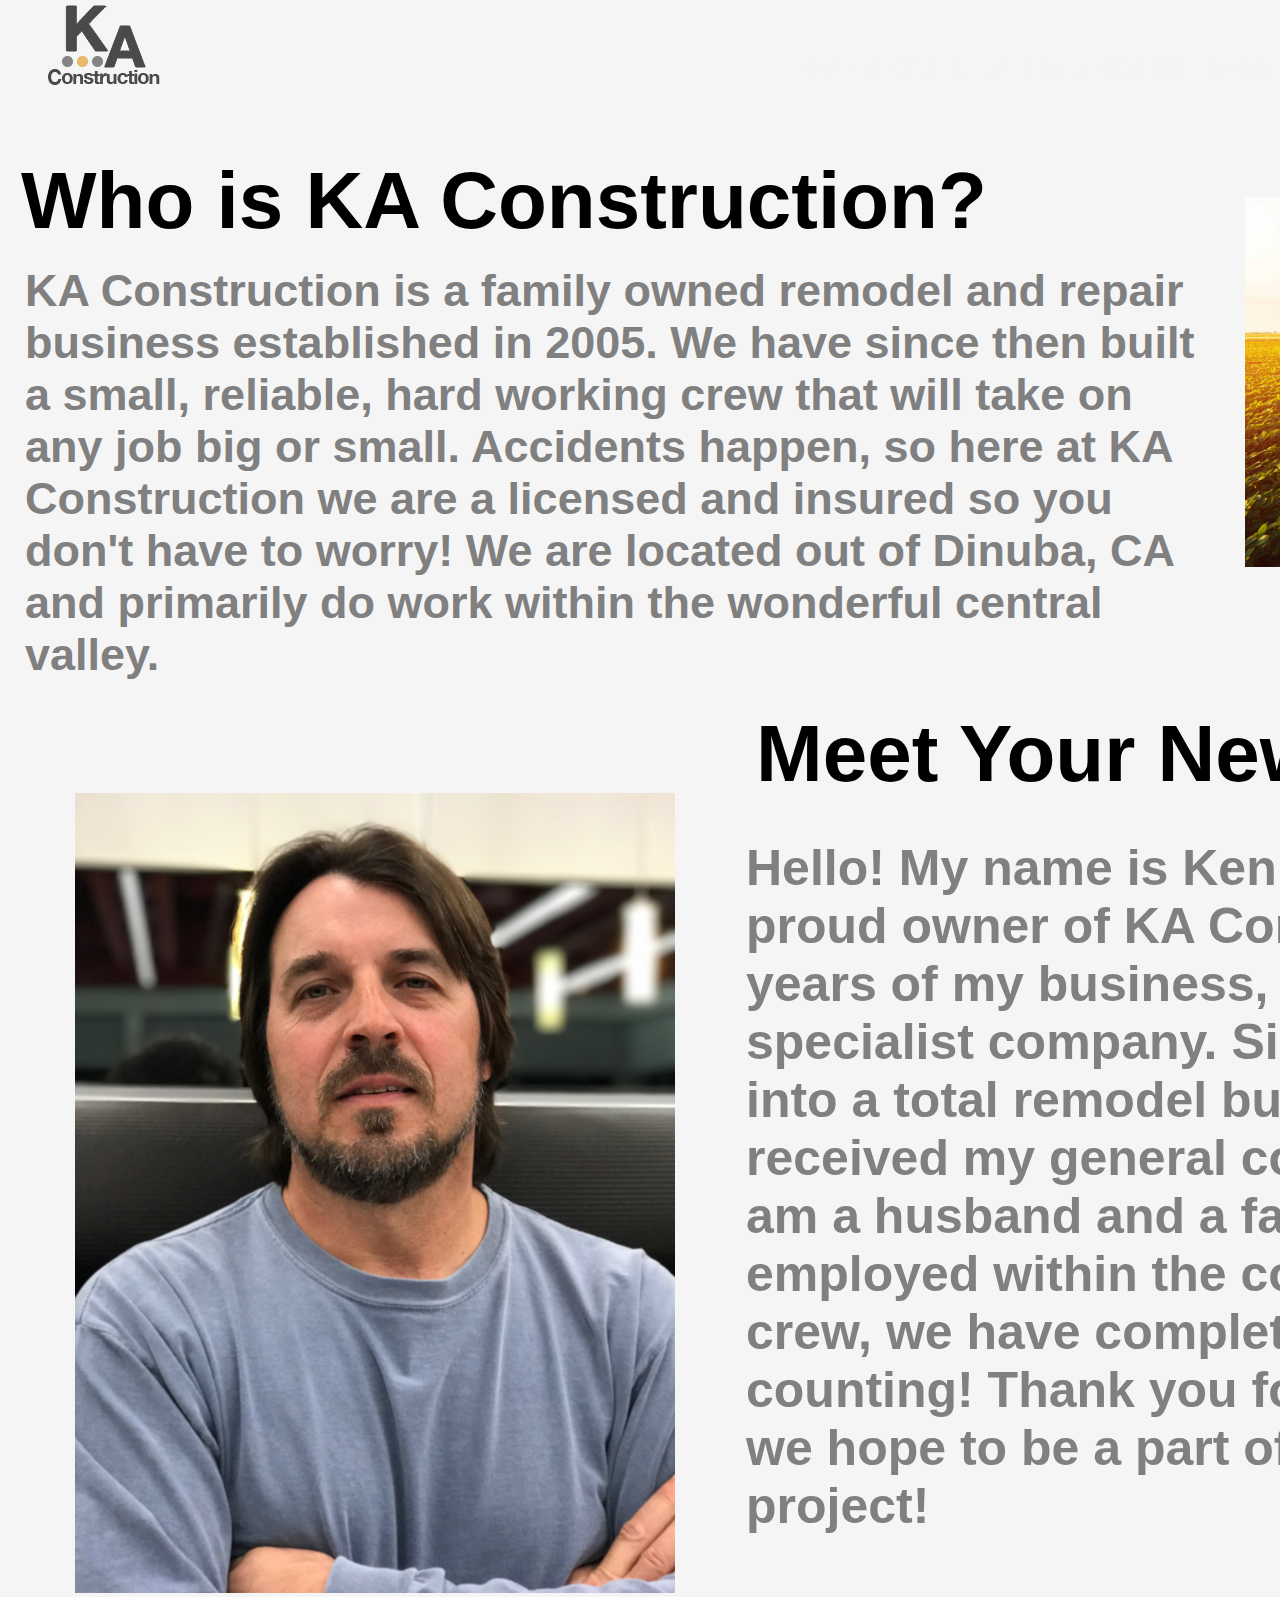
<file: about.html>
<!DOCTYPE html>
<html lang="en">

<head>
    <meta charset="UTF-8">
    <meta name="viewport" content="width=<device-width>, initial-scale=1.0">
    <link rel="stylesheet" href="./css/about.css" />
    <title>Document</title>
</head>


<body>

    <nav>
        <div class="logo"><a href="./index.html"><img src="./img/small-logo.png" alt="logo"> </a></div>
        <ul>
            <li><a href="./index.html">HOME</a></li>
            <li><a href="./browse.html">SERVICES</a></li>
            <li><a href="./estimate.html">ESTIMATES</a></li>
            <li><a href="./contact.html">CONTACT</a></li>
            <li><a href="./about.html">ABOUT</a></li>

        </ul>
    </nav>

    <div class="head">
        <div class="head-text">
            <h1>Who is KA Construction?</h1>
        </div>

        <div class="text">

            <p>KA Construction is a family owned remodel and repair business established in 2005. We have since then
                built a small, reliable, hard working crew that will take on any job big or small. Accidents happen, so
                here at KA Construction we are a licensed and insured so you don't have to worry! We are located out of
                Dinuba, CA and primarily do work within the wonderful central valley. </p>

        </div>
    </div>

    <div class="head-two">

        <div class="head-text-two">
            <h1>Meet Your New Contractor!</h1>
        </div>

        <div class="text-two">

            <p> Hello! My name is Ken Simmons and I am the proud owner of KA Construction. In the early years of my
                business, we were solely a flooring specialist company. Since then we have grown into a total remodel
                business when I passed and received my general contractors license in 2012. I am a husband and a father
                of 2 boys who are employed within the company. Together with my crew, we have completed over 5,000 jobs
                and
                counting! Thank you for exploring our company, we hope to be a part of your next remodel project! </p>

        </div>


    </div>

    <div class="image">

        <img src="./img/pops.jpeg" alt="Self Portrait" height="100%;" width="100%;">
    </div>

    <div class="right-image">

        <img src="./img/valley .jpg" alt="Farming" height="100%;" width="100%;" </div>





</body>

</html>
</file>
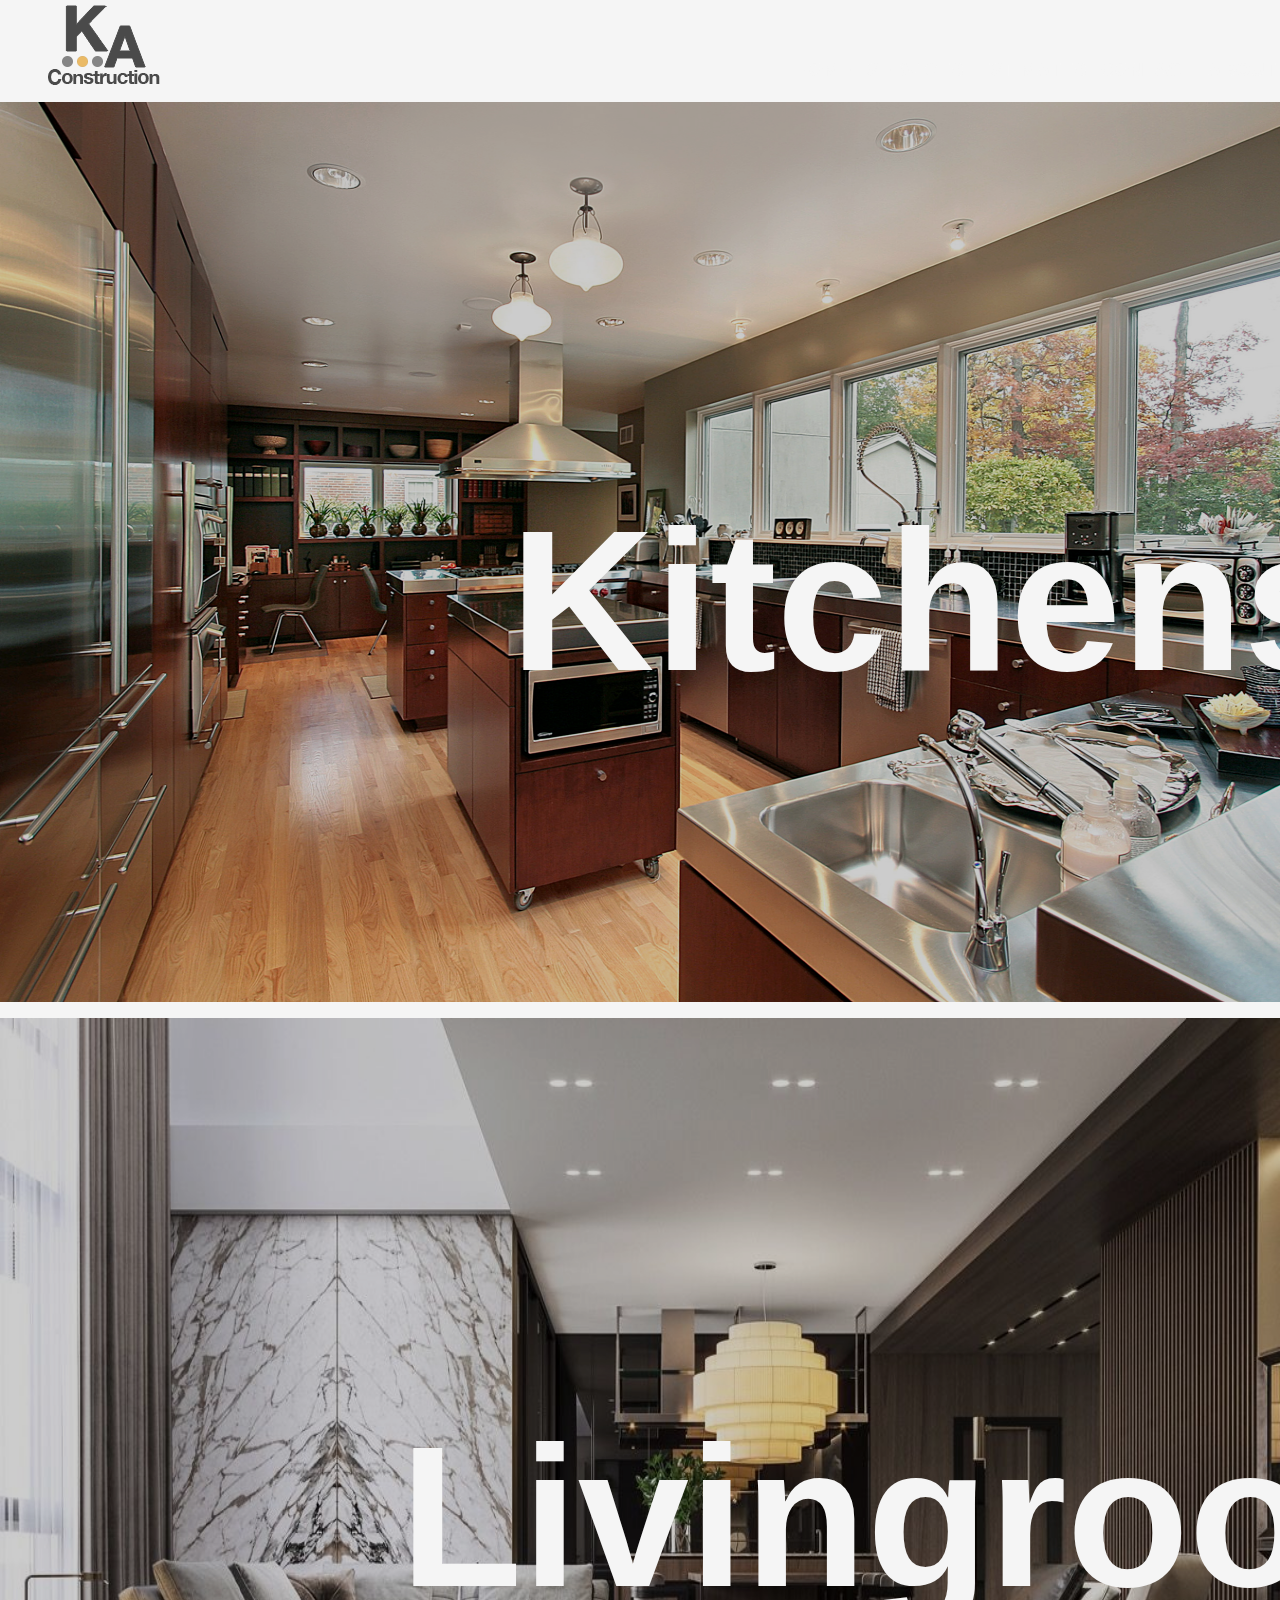
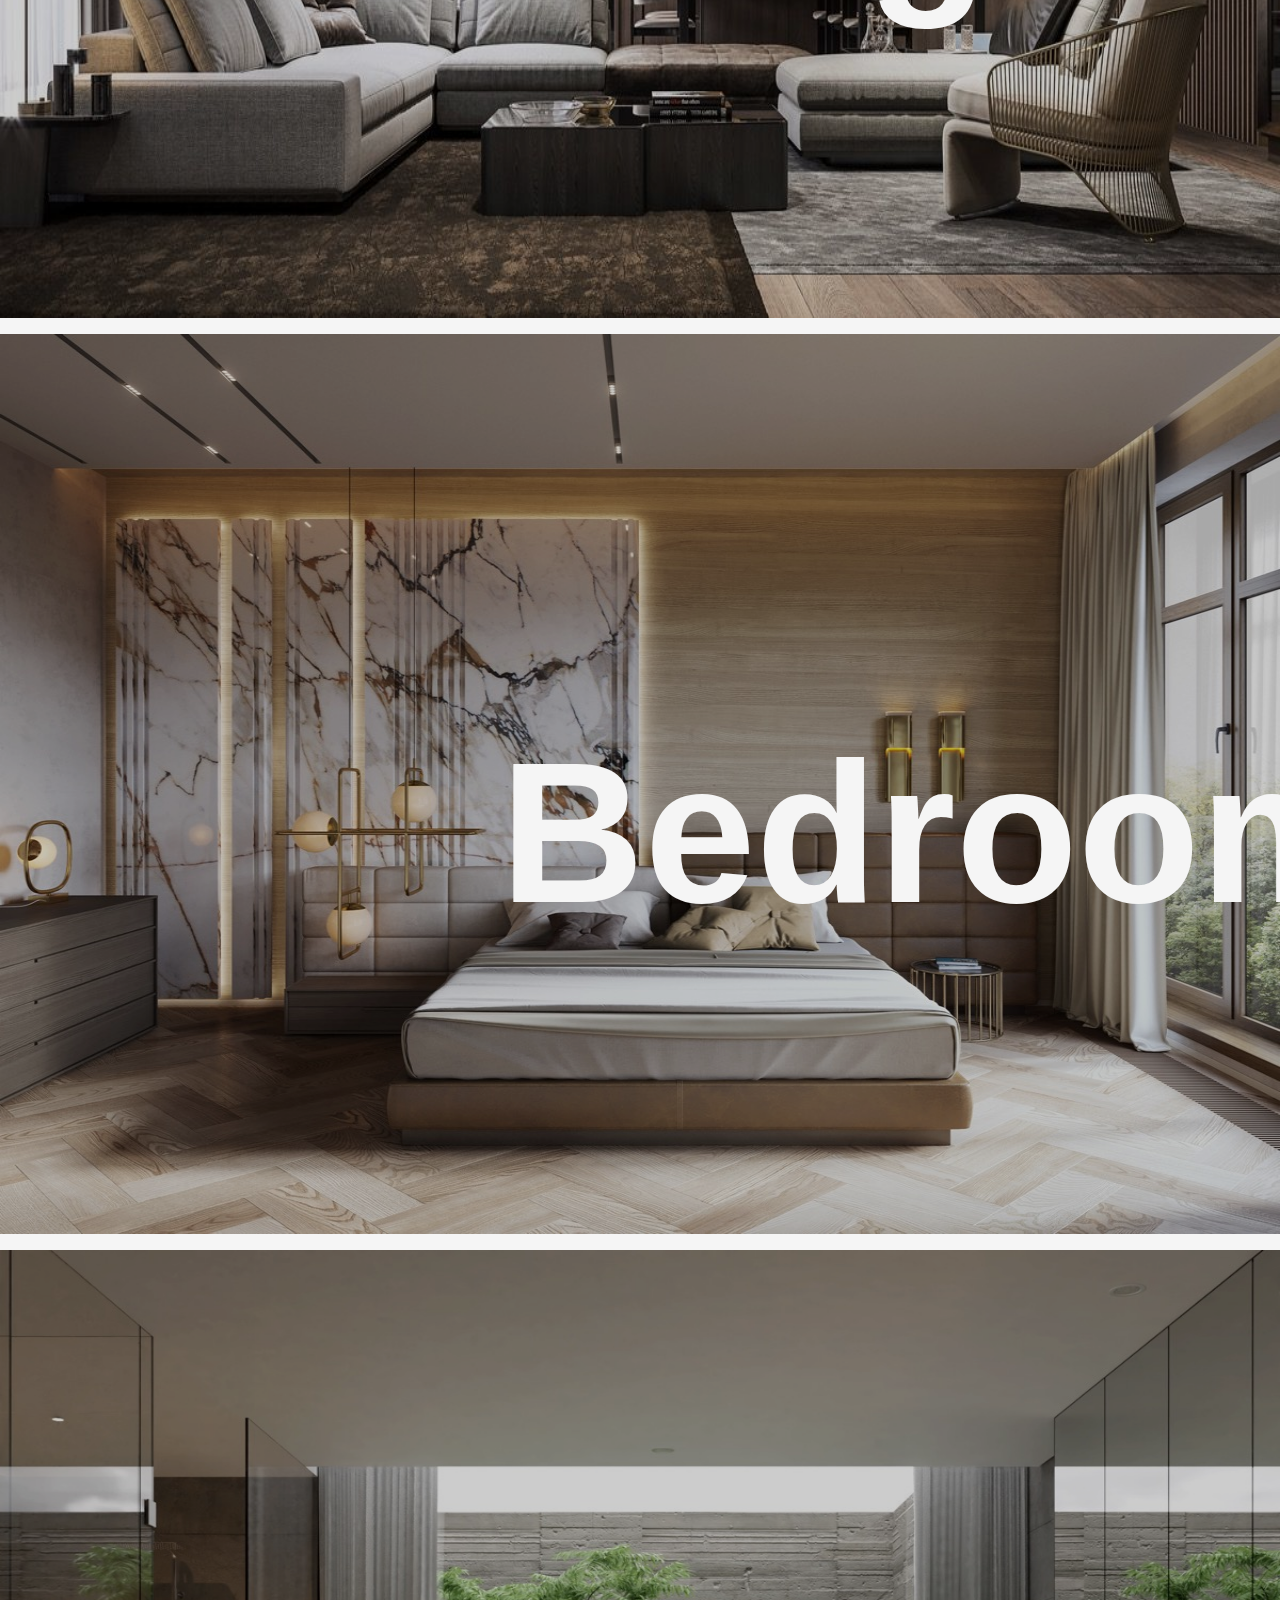
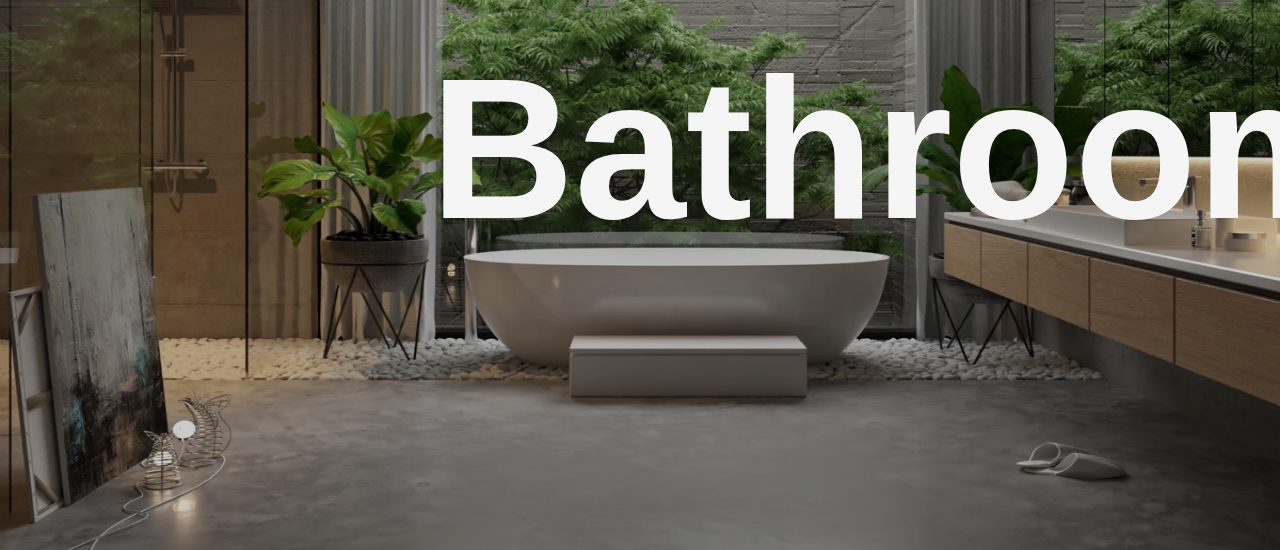
<file: browse.html>
<!DOCTYPE html>
<html lang="en">

<head>
    <meta charset="UTF-8">
    <meta name="viewport" content="width=device-width, initial-scale=1.0">
    <link rel="stylesheet" href="./css/browse.css" />
    <title>Document</title>
</head>

<body>

    <nav>
        <div class="logo"><a href="./index.html"><img src="./img/small-logo.png" alt="logo"> </a></div>
        <ul>
            <li><a href="./index.html">HOME</a></li>
            <li><a href="./browse.html">SERVICES</a></li>
            <li><a href="./estimate.html">ESTIMATES</a></li>
            <li><a href="./contact.html">CONTACT</a></li>
            <li><a href="./about.html">ABOUT</a></li>

        </ul>
    </nav>



    <div class="kit-box" style="background-image: url('./img/kitchen.jpg');">

        <h1 class="kitchen-text">Kitchens</h1>
        <div class="kit-opacity">
            <p>x </p>
        </div>
    </div>

    <div class="liv-box" style="background-image: url(./img/lux-living.jpg);">
        <h1 class="living-text">Livingrooms</h1>
        <div class="liv-opacity">
            <p>x</p>
        </div>
    </div>

    <div class="bed-box" style="background-image: url(./img/lux-bed.jpg);">
        <h1 class="bed-text">Bedrooms</h1>
        <div class="bed-opacity">
            <p>x</p>
        </div>
    </div>

    <div class="bath-box" style="background-image: url(./img/lux-bathroom.jpg);">
        <h1 class="bath-text">Bathrooms</h1>
        <div class="bath-opacity">
            <p>x</p>
        </div>


    </div>















    <!-- <div class="container">

        <div class="pictures">
            <img src="./img/kitchen.jpg" alt="KITCHENS" style="width:100%">
            <div class="middle">
                <div class="kit-text">Kitchens</div>
            </div> 



            <div class="pictures">
                <img src="./img/bathroom.jpg" alt="Bathroom" style="width:100%">
                    <div class="bath-text">Bathrooms</div>

            </div>


            <div class="pictures">
                <img src="./img/living-room.jpg" alt="Living room" style="width:100%">


            </div>

            <div class="pictures">
                <img src="./img/bedroom.jpg" alt="Bedroom" style="width:100%">


            </div>


        </div>  -->



</body>

</html>
</file>
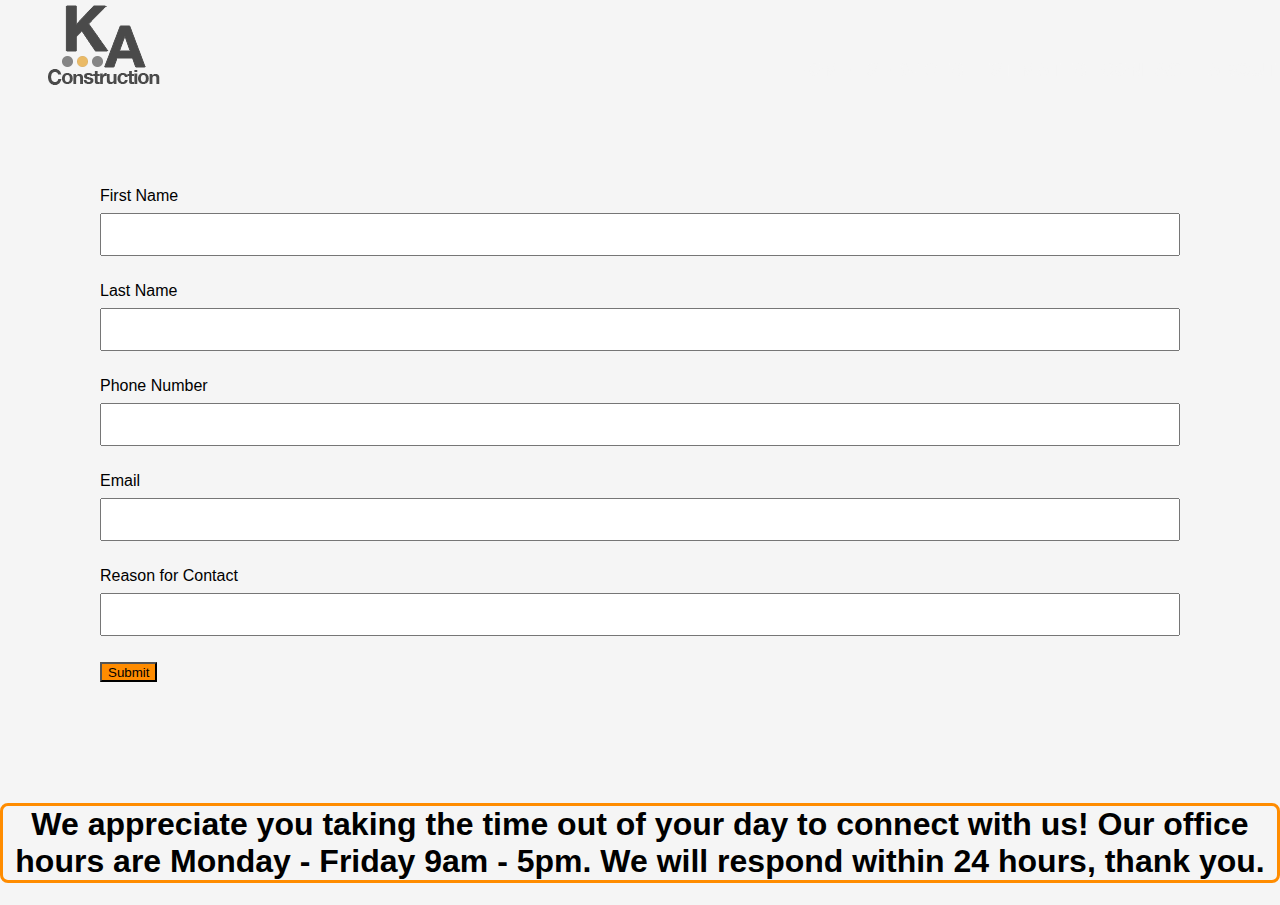
<file: contact.html>
<!DOCTYPE html>
<html lang="en">

<head>
    <meta charset="UTF-8">
    <meta name="viewport" content="width=device-width, initial-scale=1.0">
    <link rel="stylesheet" href="./css/contact.css" />
    <title>Document</title>
</head>


<body>
    <nav>
        <div class="logo"><a href="./index.html"><img src="./img/small-logo.png" alt="logo"> </a></div>
        <ul>
            <li><a href="./index.html">HOME</a></li>
            <li><a href="./browse.html">SERVICES</a></li>
            <li><a href="./estimate.html">ESTIMATES</a></li>
            <li><a href="./contact.html">CONTACT</a></li>
            <li><a href="./about.html">ABOUT</a></li>

        </ul>
    </nav>

    <div class="form">
        <form>
            <label for="fname">First Name</label>
            <input class="input" type="text" id="fname" name="fname"> <br> <br>
            <label for="lname">Last Name</label>
            <input class="input" type="text" id="lname" name="lname"><br> <br>
            <label for="phone">Phone Number</label>
            <input class="input" type="text" id="fname" name="fname"><br> <br>
            <label for="email">Email</label>
            <input class="input" type="text" id="lname" name="lname"><br> <br>
            <label for="contact">Reason for Contact</label>
            <input class="input" type="text" id="fname" name="fname"><br> <br>
            <input class="submit" type="submit" value="Submit">

        </form>
    </div>
    <h1> We appreciate you taking the time out of your day to connect with us! Our office hours are Monday -
        Friday
        9am - 5pm. We will respond within 24 hours, thank you. </h1>
</body>

</html>
</file>
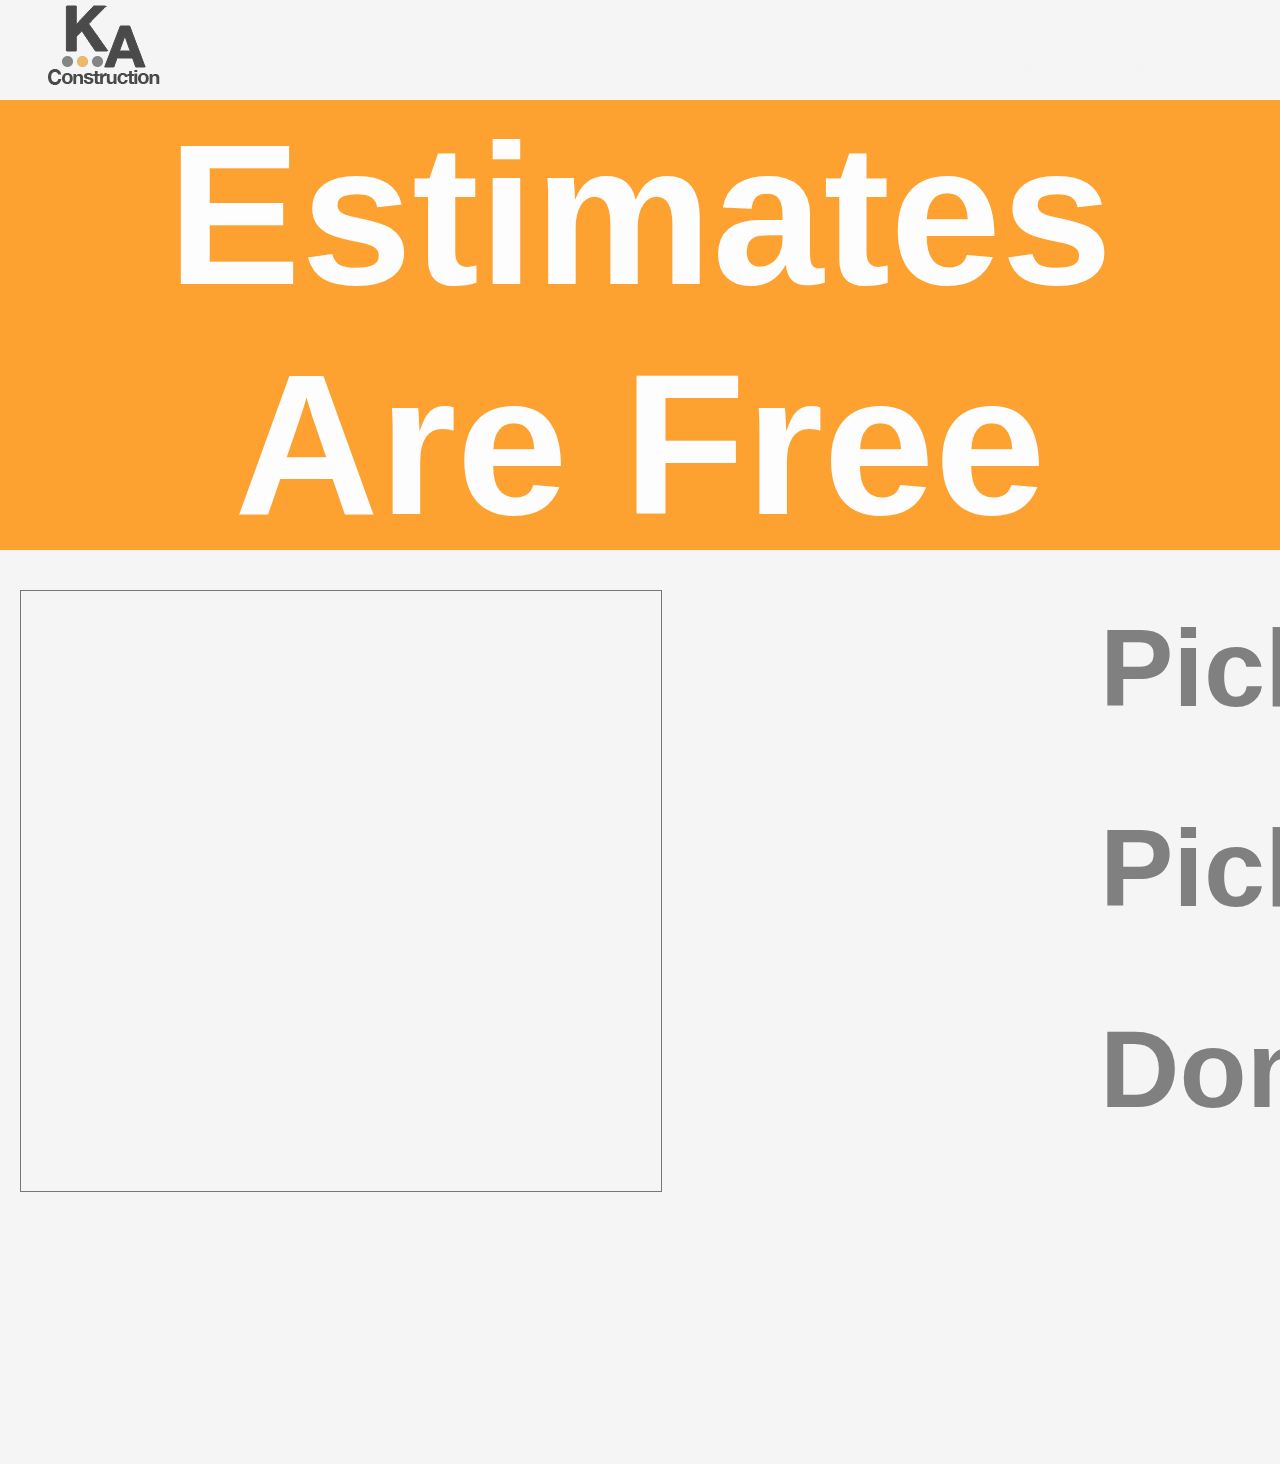
<file: estimate.html>
<!DOCTYPE html>
<html lang="en">

<head>
    <meta charset="UTF-8">
    <meta name="viewport" content="width=device-width, initial-scale=1.0">
    <link rel="stylesheet" href="./css/estimate.css" />
    <title>Document</title>
</head>


<body>

    <nav>
        <div class="logo"><a href="./index.html"><img src="./img/small-logo.png" alt="logo"> </a></div>
        <ul>
            <li><a href="./index.html">HOME</a></li>
            <li><a href="./browse.html">SERVICES</a></li>
            <li><a href="./estimate.html">ESTIMATES</a></li>
            <li><a href="./contact.html">CONTACT</a></li>
            <li><a href="./about.html">ABOUT</a></li>

        </ul>
    </nav>

    <div class="estimates">
        <div class="text">
            <h1>Estimates <br>Are Free</h1>
        </div>
    </div>
    <div class="calender">
        <iframe class="frame"
            src="https://calendar.google.com/calendar/embed?height=600&amp;wkst=1&amp;bgcolor=%23F09300&amp;ctz=America%2FLos_Angeles&amp;src=MTlrZHM5OEBnbWFpbC5jb20&amp;src=YWRkcmVzc2Jvb2sjY29udGFjdHNAZ3JvdXAudi5jYWxlbmRhci5nb29nbGUuY29t&amp;src=Zzc4YjA4dmJlcm45MWFqcDNlYTZraXY4dDhAZ3JvdXAuY2FsZW5kYXIuZ29vZ2xlLmNvbQ&amp;src=ZW4udXNhI2hvbGlkYXlAZ3JvdXAudi5jYWxlbmRhci5nb29nbGUuY29t&amp;color=%23039BE5&amp;color=%2333B679&amp;color=%23795548&amp;color=%230B8043&amp;showTitle=0&amp;showNav=1"
            style="border:solid 1px #777" width="800" height="600" frameborder="0" scrolling="no"></iframe>

    </div>

    <div class="aside">
        <div class="aside-text">
            <h1>Pick a Date.</h1>
            <h1>Pick a Time.</h1>
            <h1>Done.</h1>

        </div>

    </div>
</body>

</html>
</file>
<file: css/about.css>
body {
  background-color: whitesmoke;
  margin: 0;
  font-family: Arial, Helvetica, sans-serif;
}

nav {
    height: 70px;
    width: 100%;
    background-color:transparent;
    color: white;
    opacity: 0.7;
    margin: 1px;
    border-radius: 10px;
    text-align: right;
    font-weight: bold;
    }

    li{
      display: inline-block;
      padding: 5px;
      text-align: right;
      position: relative;
      top:38px;
      font-size: larger;
    }
    
    a{
        text-decoration: none;
        color:gray;
    }
    
    
    a:link {
        color:whitesmoke;
      }
      
     
      a:hover {
        color: orange;
      }
      
      
     

      .logo{
        position: relative;
        float: left;
        bottom: 43px;
    
      }

      .head{
      height: 100px;
      width: 1180px;
      background-color: transparent;
      border-radius: 15px;
      }

      .head-text{
        font-size: 40px;
        position: relative;
        right: 190px;
        top:15px;
        color:black;

      }

      .text{
        font-size: 45px;
        font-weight: bold;
        position: relative;
        left: 25px;
        bottom: 20px;
        color: gray;
      }

      .head-two{
        height: 100px;
        width: 1180px;
      background-color: transparent;
      border-radius: 15px;
      position: relative;
      top: 400px;
      left:736px;
      }

      .head-text-two{
        font-size: 40px;
        position: relative;
        left: 20px;
        top:15px;
        color:black;
      }
      
      .image{
        height: auto;
        width: 600px;
        background-color: transparent;
        position: relative;
        top: 400px;
        left: 75px;
        /* border: 5px solid darkorange; */
        border-radius: 10px;

      }

      .text-two{
        font-size: 50px;
        font-weight: bold;
        position: relative;
        left:10px;
        color:gray;
      }

      .right-image{
        height: auto;
        width: 600px;
        background-color: transparent;
        position: relative;
        bottom: 1000px;
        left: 1245px;
        /* border: 5px solid darkorange; */
        border-radius: 10px;
      }
</file>
<file: css/browse.css>
body {
  background-color: whitesmoke;
  margin: 0;
  font-family: Arial, Helvetica, sans-serif;
  
}

nav {
    height: 70px;
    width: 100%;
    background-color:transparent;
    color: white;
    opacity: 0.7;
    margin: 1px;
    border-radius: 10px;
    text-align: right;
    /* text-shadow: 3px 3px black; */
    font-weight: bold;
    }

    li{
      display: inline-block;
      padding: 5px;
      text-align: right;
      position: relative;
      top:38px;
      font-size: larger;
    }
    
    a{
        text-decoration: none;
        color:gray
    }
    
    
    a:link {
        color:whitesmoke;
      }
      
     
      a:hover {
        color: orange;
      }
 
     





     a.active{
      border-bottom: 3px #D4A455;
    }
      
      .logo{
        position: relative;
        float: left;
        bottom: 43px;
    
      }


      .kit-box{
        
        height:100vh;
        width:100vw;
        background-position: center;
        background-size: 100% 100%;
        position: relative;
      }

      .kitchen-text{
        z-index: 10;
        position: absolute;
        color: whitesmoke;
        font-size: 200px;
        left: 510px;
        top: 250px;
        
      }

      .kit-opacity{
        background-color: black;
        height: 100%;
        width: 100%;
        opacity: .2;
        z-index: 2;
        
      }

      .liv-box{
        height:100vh;
        width:100vw;
        background-position: center;
        background-size: 100% 100%;
        position: relative;
      }

      .living-text{
        z-index: 10;
        position: absolute;
        color: whitesmoke;
        font-size: 200px;
        left: 400px;
        top: 250px;
      }

      .liv-opacity{
        background-color: black;
        height: 100%;
        width: 100%;
        opacity: .2;
        z-index: 2;
      }

      .bed-box{
        height:100vh;
        width:100vw;
        background-position: center;
        background-size: 100% 100%;
        position: relative;
      }

      .bed-text{
        z-index: 10;
        position: absolute;
        color: whitesmoke;
        font-size: 200px;
        left: 500px;
        top: 250px;
      }

      .bed-opacity{
        background-color: black;
        height: 100%;
        width: 100%;
        opacity: .2;
        z-index: 2;
      }

      .bath-box{
        height:100vh;
        width:100vw;
        background-position: center;
        background-size: 100% 100%;
        position: relative;
      }

      .bath-text{
        z-index: 10;
        position: absolute;
        color: whitesmoke;
        font-size: 200px;
        left: 430px;
        top: 250px;
      }

      .bath-opacity{
        background-color: black;
        height: 100%;
        width: 100%;
        opacity: .2;
        z-index: 2;
      }
</file>
<file: css/contact.css>
body {
  background-color: whitesmoke;
  margin: 0;
  font-family: Arial, Helvetica, sans-serif;
  
}

nav {
    height: 70px;
    width: 100%;
    background-color:transparent;
    color: white;
    opacity: 0.7;
    margin: 1px;
    border-radius: 10px;
    text-align: right;
    font-weight: bold;
    }

    li{
      display: inline-block;
      padding: 5px;
      text-align: right;
      position: relative;
      top:38px;
      font-size: larger;
    }
    
    a{
        text-decoration: none;
        color:gray;
    }
    
    
    a:link {
        color:whitesmoke;
      }
      
     
      a:hover {
        color: orange;
      }
      
      
     

      .input {
        width: 100%;
        padding: 12px 20px;
        margin: 8px 0;
        box-sizing: border-box;
        
      }
.form{
  padding:100px;
}


      .logo{
        position: relative;
        float: left;
        bottom: 43px;
    
      }

      h1{
       text-align: center;
       border-style:solid;
       border-color: darkorange;
       border-radius: 8px;
      
      }

      .submit{
        height: 20px;
        background-color: darkorange;
      }

      .submit:hover{
        opacity: 0.8;
      }
</file>
<file: css/estimate.css>
body {
  background-color: whitesmoke;
  margin: 0;
  font-family: Arial, Helvetica, sans-serif;
}

nav {
    height: 70px;
    width: 100%;
    background-color:transparent;
    color: white;
    opacity: 0.7;
    margin: 1px;
    border-radius: 10px;
    text-align: right;
    font-weight: bold;
    }

    li{
      display: inline-block;
      padding: 5px;
      text-align: right;
      position: relative;
      top:38px;
      font-size: larger;
    }
    
    a{
        text-decoration: none;
        color:gray;
    }
    
    
    a:link {
        color:whitesmoke;
      }
      
     
      a:hover {
        color: orange;
      }
      
      
     

      .logo{
        position: relative;
        float: left;
        bottom: 43px;
    
      }

      .estimates{
        background-color:darkorange;
        opacity: 0.8;
        height: 450px;
        position: relative;
        bottom: 120px;
      }

      .text{
        color:white;
        text-align: center;
        font-size: 100px;
      }

      .calender{
        background-color: transparent;
        height: 20px;
        position: relative;
        bottom: 80px;
        width: 50%;
      }

      .frame{
        position: absolute;
        width: 100%;
        left: 20px;
      }

      .aside{
        background-color:transparent;
        height: 700px;
        width: 650px;
        position: relative;
        left:1100px;
        bottom: 160px;
        

      }

      .aside-text{
        font-size: 55px;
        color: gray;
      }
</file>
